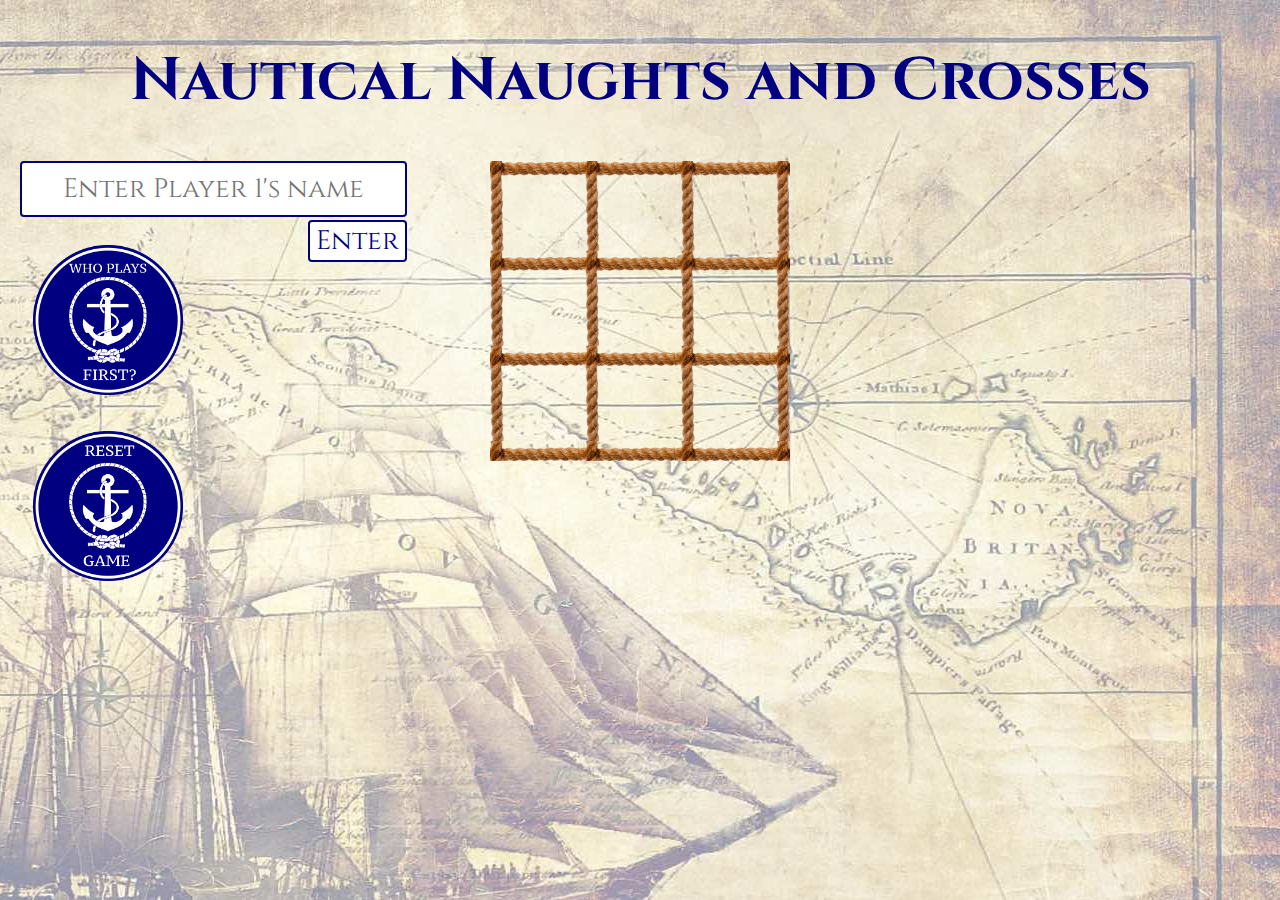
<file: index.html>
<!DOCTYPE html>
<html>
<head>
  <meta charset="utf-8">
  <title>Nautical Naughts and Crosses</title>
   <link rel="stylesheet" type="text/css" href="css/ttt.css">

  <script src="js/jquery.js"></script>
  <script src="js/ttt.js"></script>

</head>
<body>

<header>
<h1>Nautical Naughts and Crosses</h1>
</header>


<div class="mainArea">


<!-- LEFT COL: Player names input -->
  <div class ="namesAndPlay" >

    <!-- <div class="names" ></div> -->
        <input id="nameInput" class='inputText' type="text" placeholder="Enter Player 1's name" />

  <!-- enter button -->
      <br>
        <input id="nameEnterButton" type="button" value="Enter" />
      <br>

  <!-- who plays first button -->
      <input id="whoFirst" type="image" src="img/whoPlaysFirst.png" alt="Who Plays First?"/>

  <!-- reset button -->
    <input id="reset" type="image" src="img/resetGameButton.png" alt="Reset Game"/>

  </div>


<!-- RIGHT HAND SCOREBOARD only works when placed in HTML here-->

    <div class="scoreBox">

      <div id="b"><p></p></div>

      <div id="c"><p></p></div>

      <p class="score0">Score</p>
      <p class="score0b"></p>
      <p class="vs">Vs.</p>
      <p class="score1">Score</p>
      <p class="score1b"></p>

    </div>


<!-- MIDDLE COLUMN -->

  <div class="squares" align='center'>
      <div class= "box" id="0"></div>
      <div class= "box" id='1'></div>
      <div class= "box" id='2'></div>
      <div class= "box" id='3'></div>
      <div class= "box" id='4'></div>
      <div class= "box" id='5'></div>
      <div class= "box" id='6'></div>
      <div class= "box" id='7'></div>
      <div class= "box" id='8'></div>
  </div>



</div>
<!-- mainArea -->














</body>
</html>
</file>
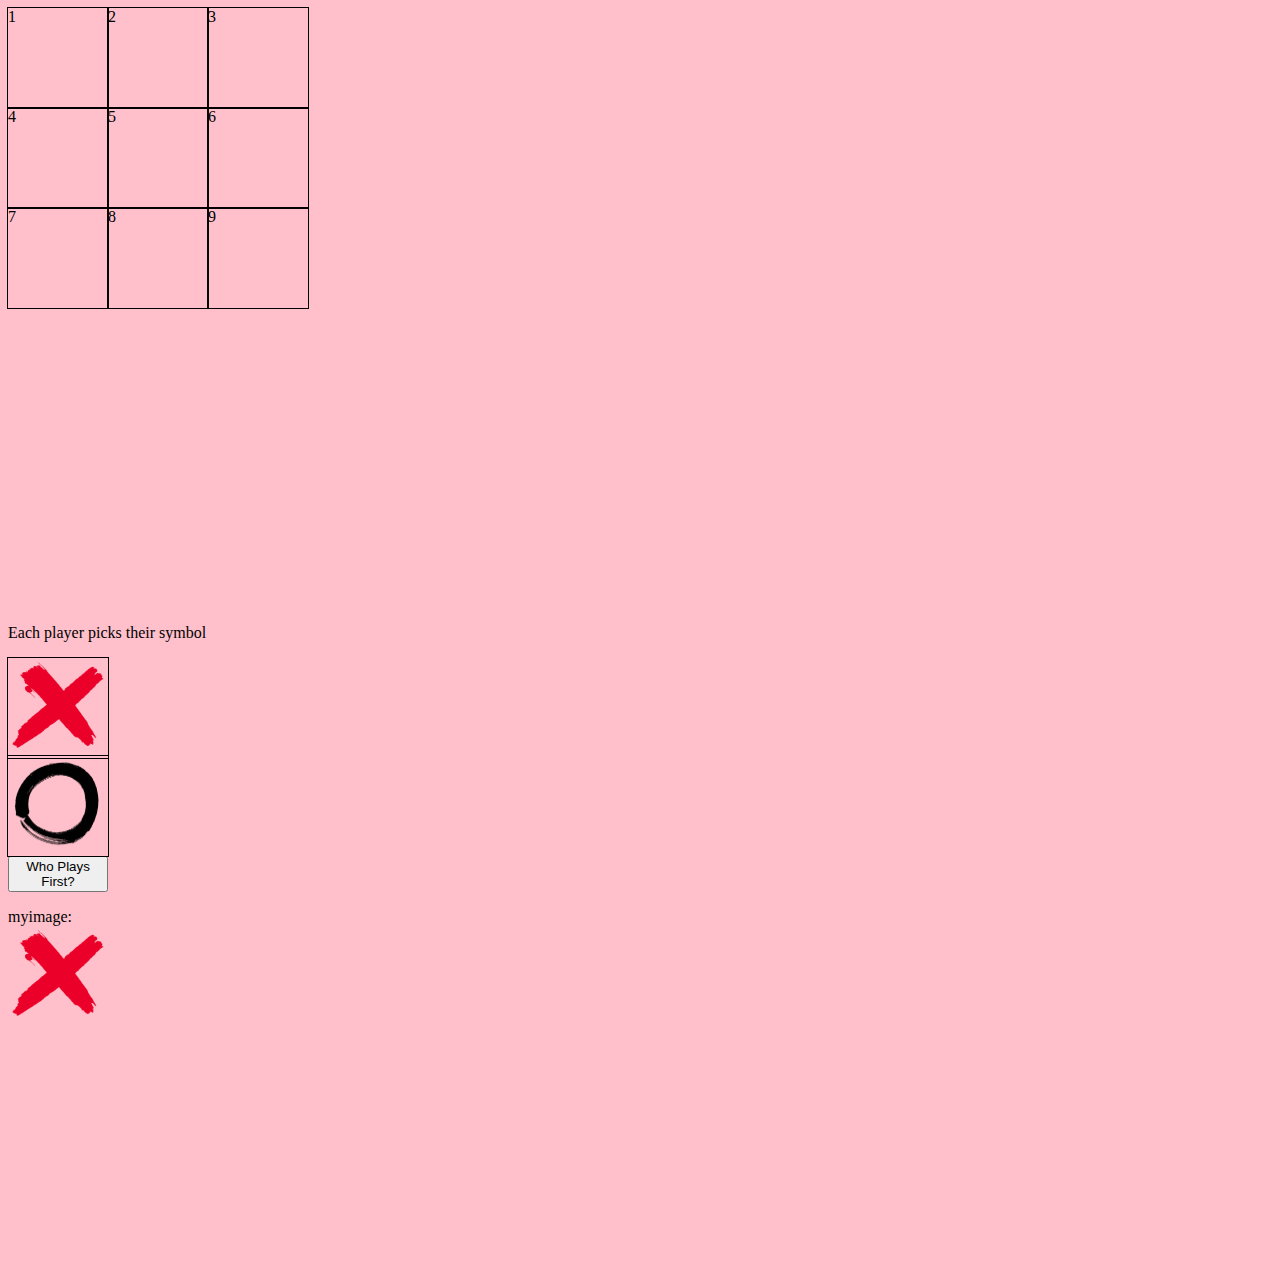
<file: img/TTT.htm>
<!DOCTYPE html>
<!-- saved from url=(0058)file:///Users/anusharutnam/wdi/projects/tictactoe/ttt.html -->
<html><head><meta http-equiv="Content-Type" content="text/html; charset=UTF-8">
  
  <title>TTT</title>
  <link rel="stylesheet" href="./TTT_files/ttt.css">
  <script src="./TTT_files/jquery.js"></script>
  <script src="./TTT_files/ttt.js"></script>
</head>
<body>



  <div class="squares">
      <div class="box" id="1" src="http://i.imgur.com/d6ocn90.png">1</div>
      <div class="box" id="2">2</div>
      <div class="box" id="3">3</div>
      <div class="box" id="4">4</div>
      <div class="box" id="5">5</div>
      <div class="box" id="6">6</div>
      <div class="box" id="7">7</div>
      <div class="box" id="8">8</div>
      <div class="box" id="9">9</div>
  </div>

<p>Each player picks their symbol</p>
<!-- //add other image options -->
<div id="symbols">
  <div id="symbolX"> <img src="./TTT_files/x.png" <="" div="">
  <div id="symbolY"> <img src="./TTT_files/o.png" <="" div="">


  <button onclick="myFunction()">Who Plays First?</button>

  <p id="demo"></p>


myimage:
<img id="my_image" src="./TTT_files/x.png">

<!-- <input id="player1" type="text" placeholder="Player 1 Name" />
<input id="player2" type="text" placeholder="Player 2 Name" /> -->

</div>




<!--
  <div id='A2'><img src="img/x.png"/> <img src="img/zen1.png" style="display:none"/></div>
  <div id='A3'><img src="img/x.png"/> <img src="img/zen1.png" style="display:none"/></div>
  <div id='B1'><img src="img/x.png"/> <img src="img/zen1.png" style="display:none"/></div>
  <div id='B2'><img src="img/x.png"/> <img src="img/zen1.png" style="display:none"/></div>
  <div id='B3'><img src="img/x.png"/> <img src="img/zen1.png" style="display:none"/></div>
  <div id='C1'><img src="img/x.png"/> <img src="img/zen1.png" style="display:none"/></div>
  <div id='C2'><img src="img/x.png"/> <img src="img/zen1.png" style="display:none"/></div>
  <div id='C3'><img src="img/x.png"/> <img src="img/zen1.png" style="display:none"/></div> -->




</div></div></body></html>
</file>
<file: css/ttt.css>
@import url('https://fonts.googleapis.com/css?family=Cinzel');

/*Header and whole doc*/

h1 {
font-family: 'Cinzel', serif;
  font-size: 60px;
  text-align: center;
  color: #000080;
}

body {
    background-image: url("../img/mapBackground.jpg");
    background-repeat: no-repeat;
    background-position: right top;
    background-attachment: fixed;
    font-family: 'Cinzel', serif;
}

img {
  max-width: 100%;
}

/*Left main*/


.namesAndPlay{
  float: left;
  /*display: block;*/
  /*text-align: center;*/
  width: 30%;
  /*margin-top: 50px;*/
  margin-left: 20px;
}

#nameInput, #nameEnterButton {
  color: #000080;
  font-family: 'Cinzel', serif;
  font-size:20pt;
  border-color:#000080;
  border-radius: 4px;
  background-color: white;
  border-style:solid;
  position: relative;
  float: right;
  margin-left: 20px;

}



#nameInput{
  height:50px;
  width: 100%;
  margin-bottom: 3px;
}

.inputText{
    text-align: center;
}

#reset, #whoFirst{
  width: 150px;
  height: 150px;
  margin: auto;
  margin-top: 20px;
  padding: 5px;
}



/*centre main*/

.squares {
  align: center;
  background-image: url('../img/grid-min.png');
  background-size: 100%;
  background-repeat: no-repeat;
  margin-left: auto;
  margin-right: auto;
  width: 300px;
  height: 300px;
}

.squares img{
  position: inherit;
  width:80%;
  padding: 12px;
  padding-right: 3px;
}

.box {
  width: 98px;
  height: 98px;
  float: left;
  position: relative;
  /*outline: 1px solid;*/
}


/*right main*/

.scoreBox {
  display: none;
  background-color: white;
  opacity: .7;
  width:30%;
  height:600px;
  float: right;
  text-align: center;
}

.vs {
  margin-top: 145px;
  font-size: 20pt;
  color: #000080;
  text-align: center;

}

.score0,.score1,.score0b,.score1b {
  text-align: right;
  color: #000080;
  margin-right: 10px
}
/*
.score1{
  text-align: right;
  color: #000080;
  margin-right: 5px

}*/



/*steamer*/




#b{
  position:absolute;
  margin-top:10px;
  margin-left: -105%;
  background-image: url("../img/boat1.png");
  background-size: 100%;
  background-repeat: no-repeat;
  width: 400px;
  height: 100%
}

#b p{
  color: white;
  margin-top: 130px;
  margin-left: -160px;
}


#c{
  position:absolute;
  margin-top:270px;
  margin-left: -105%;
  background-image: url("../img/boat2.png");
  background-size: 100%;
  background-repeat: no-repeat;
  width: 400px;
  height: 100%
}

#c p{
  color: white;
  margin-top: 245px;
  margin-left: -160px;
}
</file>
<file: img/TTT_files/ttt.css>
body{
  background-color: pink;
}

div {
    width: 300px;
    height: 600px;
}

div div {
    width: 100px;
    height: 100px;
    outline: 1px solid;
    float: left;

}

 {

/*display: none;*/
}

img {
  max-width: 100%;

}
</file>
